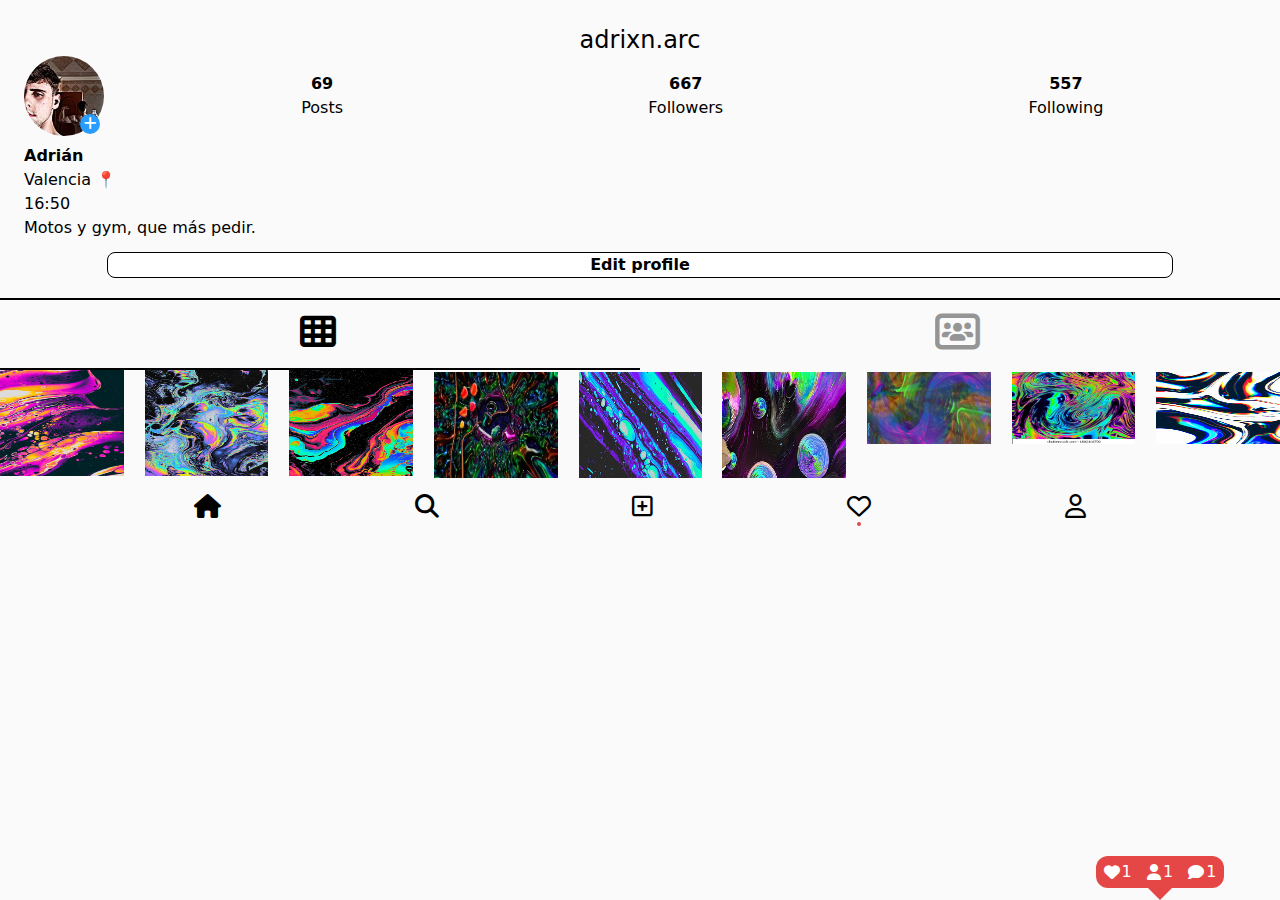
<file: public/index.html>
<!DOCTYPE html>
<html lang="en">
<head>
    <meta charset="UTF-8">
    <meta http-equiv="X-UA-Compatible" content="IE=edge">
    <meta name="viewport" content="width=device-width, initial-scale=1.0">
    <link rel="stylesheet" href="https://cdnjs.cloudflare.com/ajax/libs/font-awesome/6.2.1/css/all.min.css">
    <link rel="preconnect" href="https://fonts.googleapis.com">
    <link rel="preconnect" href="https://fonts.gstatic.com" crossorigin>
    <link href="https://fonts.googleapis.com/css2?family=Roboto&display=swap" rel="stylesheet">
    <link rel="stylesheet" href="../custom/custom.css">
    <title>Document</title>
</head>
<body>
    <div class="h-screen bg-[#FAFAFA]">
        <header>
            <div class="flex justify-center items-center"><h1 class="text-2xl mt-6">adrixn.arc</h1></div>
            <div class="flex justify-evenly items-center w-full">
                <div class="w-36 relative">
                    <img src="../images/288567444_175757318172639_363532182207527042_n.jpg" class="h-20 rounded-full ml-6">
                    <div class="w-5 h-5 bg-[#299CFF] flex justify-center items-center absolute left-20 bottom-0.5 rounded-full">
                        <i class="fa-solid fa-plus text-white text-sm"></i>
                    </div>
                </div>
                
                <div class="flex justify-around items-center w-full text-center mr-6 ml-6">
                    <div>
                        <p class="font-bold">69</p>
                        <p>Posts</p>
                    </div>
                    <div>
                        <p class="font-bold">667</p>
                        <p>Followers</p>
                    </div>
                    <div>
                        <p class="font-bold">557</p>
                        <p>Following</p>
                    </div>
                </div>
            </div>
            <div class="ml-6 mt-2">
                <p class="font-bold">Adrián</p>
                <p>Valencia 📍</p>
                <p>16:50</p>
                <p>Motos y gym, que más pedir.</p>
            </div>
            <div class="flex justify-center items-center mt-1">
                <button class="w-5/6 bg-[#FFFFFF] border border-solid border-black rounded-lg accent-pink-300 mt-2 font-bold">Edit profile</button>
            </div>
            <hr class="border-solid border border-black mt-5">
            <div class="flex justify-around mt-3">
                <i class="fa-solid fa-table-cells text-4xl"></i>
                <i class="fa-solid fa-users-rectangle text-4xl opacity-40"></i>
            </div>
            <hr class="border-solid border border-black mt-4 w-3/6">
        </header>
        <div class="flex flex-wrap justify-between">
            <img src="../images/1.jpg" alt="" class="w-[124px] h-[106px]">
            <img src="../images/2.jpg" class="w-[123px] h-[106px]">
            <img src="../images/3.jpg" class="w-[124px] h-[106px]">
            <img src="../images/4.jpg" class="w-[124px] h-[106px] mt-0.5">
            <img src="../images/5.jpg" class="w-[123px] h-[106px] mt-0.5">
            <img src="../images/6.jpg" class="w-[124px] h-[106px] mt-0.5">
            <img src="../images/7.jpg" class="w-[124px] h-[72px] mt-0.5">
            <img src="../images/9.webp" class="w-[123px] h-[72px] mt-0.5">
            <img src="../images/11.jpg" class="w-[124px] h-[72px] mt-0.5">
        </div>
        <div class="h-14 flex justify-evenly items-center">
            <i class="fa-solid fa-house text-2xl"></i>
            <i class="fa-solid fa-magnifying-glass text-2xl"></i>
            <i class="fa-regular fa-square-plus text-2xl"></i>
            <div id="ocultar" class="w-32 h-8 absolute bg-[#E54747] right-14 bottom-3 rounded-xl flex justify-evenly">
                <div class="flex relative w-32 justify-around">
                    <div class="flex justify-center items-center">
                        <i class="fa-solid fa-heart text-white mr-0.5"></i>
                        <p class="text-white">1</p>
                    </div>
                    <div class="flex justify-center items-center">
                        <i class="fa-solid fa-user text-white mr-0.5"></i>
                        <p class="text-white">1</p>
                    </div>
                    <div class="flex justify-center items-center">
                        <i class="fa-solid fa-comment text-white mr-0.5"></i>
                        <p class="text-white">1</p>
                    </div>
                </div>

            </div>
            <div class="flex-col items-center justify-center relative">
                
                <button onclick="ocultar()"><i class="fa-regular fa-heart text-2xl"></i></button>
                <div class="w-1 h-1 bg-[#E54747] flex justify-center items-center absolute left-2.5 rounded-full"></div>
                
            </div>
            
            <div id="triangulo" class="flex absolute bottom-0 right-[100px]">
                
            </div>
            <i class="fa-regular fa-user text-2xl"></i>
        </div>
    </div>
    <script src="../scripts/script.js"></script>
</body>
</html>
</file>
<file: custom/custom.css>
/*
! tailwindcss v3.2.4 | MIT License | https://tailwindcss.com
*/

/*
1. Prevent padding and border from affecting element width. (https://github.com/mozdevs/cssremedy/issues/4)
2. Allow adding a border to an element by just adding a border-width. (https://github.com/tailwindcss/tailwindcss/pull/116)
*/

*,
::before,
::after {
  box-sizing: border-box;
  /* 1 */
  border-width: 0;
  /* 2 */
  border-style: solid;
  /* 2 */
  border-color: #e5e7eb;
  /* 2 */
}

::before,
::after {
  --tw-content: '';
}

/*
1. Use a consistent sensible line-height in all browsers.
2. Prevent adjustments of font size after orientation changes in iOS.
3. Use a more readable tab size.
4. Use the user's configured `sans` font-family by default.
5. Use the user's configured `sans` font-feature-settings by default.
*/

html {
  line-height: 1.5;
  /* 1 */
  -webkit-text-size-adjust: 100%;
  /* 2 */
  -moz-tab-size: 4;
  /* 3 */
  -o-tab-size: 4;
     tab-size: 4;
  /* 3 */
  font-family: ui-sans-serif, system-ui, -apple-system, BlinkMacSystemFont, "Segoe UI", Roboto, "Helvetica Neue", Arial, "Noto Sans", sans-serif, "Apple Color Emoji", "Segoe UI Emoji", "Segoe UI Symbol", "Noto Color Emoji";
  /* 4 */
  font-feature-settings: normal;
  /* 5 */
}

/*
1. Remove the margin in all browsers.
2. Inherit line-height from `html` so users can set them as a class directly on the `html` element.
*/

body {
  margin: 0;
  /* 1 */
  line-height: inherit;
  /* 2 */
}

/*
1. Add the correct height in Firefox.
2. Correct the inheritance of border color in Firefox. (https://bugzilla.mozilla.org/show_bug.cgi?id=190655)
3. Ensure horizontal rules are visible by default.
*/

hr {
  height: 0;
  /* 1 */
  color: inherit;
  /* 2 */
  border-top-width: 1px;
  /* 3 */
}

/*
Add the correct text decoration in Chrome, Edge, and Safari.
*/

abbr:where([title]) {
  -webkit-text-decoration: underline dotted;
          text-decoration: underline dotted;
}

/*
Remove the default font size and weight for headings.
*/

h1,
h2,
h3,
h4,
h5,
h6 {
  font-size: inherit;
  font-weight: inherit;
}

/*
Reset links to optimize for opt-in styling instead of opt-out.
*/

a {
  color: inherit;
  text-decoration: inherit;
}

/*
Add the correct font weight in Edge and Safari.
*/

b,
strong {
  font-weight: bolder;
}

/*
1. Use the user's configured `mono` font family by default.
2. Correct the odd `em` font sizing in all browsers.
*/

code,
kbd,
samp,
pre {
  font-family: ui-monospace, SFMono-Regular, Menlo, Monaco, Consolas, "Liberation Mono", "Courier New", monospace;
  /* 1 */
  font-size: 1em;
  /* 2 */
}

/*
Add the correct font size in all browsers.
*/

small {
  font-size: 80%;
}

/*
Prevent `sub` and `sup` elements from affecting the line height in all browsers.
*/

sub,
sup {
  font-size: 75%;
  line-height: 0;
  position: relative;
  vertical-align: baseline;
}

sub {
  bottom: -0.25em;
}

sup {
  top: -0.5em;
}

/*
1. Remove text indentation from table contents in Chrome and Safari. (https://bugs.chromium.org/p/chromium/issues/detail?id=999088, https://bugs.webkit.org/show_bug.cgi?id=201297)
2. Correct table border color inheritance in all Chrome and Safari. (https://bugs.chromium.org/p/chromium/issues/detail?id=935729, https://bugs.webkit.org/show_bug.cgi?id=195016)
3. Remove gaps between table borders by default.
*/

table {
  text-indent: 0;
  /* 1 */
  border-color: inherit;
  /* 2 */
  border-collapse: collapse;
  /* 3 */
}

/*
1. Change the font styles in all browsers.
2. Remove the margin in Firefox and Safari.
3. Remove default padding in all browsers.
*/

button,
input,
optgroup,
select,
textarea {
  font-family: inherit;
  /* 1 */
  font-size: 100%;
  /* 1 */
  font-weight: inherit;
  /* 1 */
  line-height: inherit;
  /* 1 */
  color: inherit;
  /* 1 */
  margin: 0;
  /* 2 */
  padding: 0;
  /* 3 */
}

/*
Remove the inheritance of text transform in Edge and Firefox.
*/

button,
select {
  text-transform: none;
}

/*
1. Correct the inability to style clickable types in iOS and Safari.
2. Remove default button styles.
*/

button,
[type='button'],
[type='reset'],
[type='submit'] {
  -webkit-appearance: button;
  /* 1 */
  background-color: transparent;
  /* 2 */
  background-image: none;
  /* 2 */
}

/*
Use the modern Firefox focus style for all focusable elements.
*/

:-moz-focusring {
  outline: auto;
}

/*
Remove the additional `:invalid` styles in Firefox. (https://github.com/mozilla/gecko-dev/blob/2f9eacd9d3d995c937b4251a5557d95d494c9be1/layout/style/res/forms.css#L728-L737)
*/

:-moz-ui-invalid {
  box-shadow: none;
}

/*
Add the correct vertical alignment in Chrome and Firefox.
*/

progress {
  vertical-align: baseline;
}

/*
Correct the cursor style of increment and decrement buttons in Safari.
*/

::-webkit-inner-spin-button,
::-webkit-outer-spin-button {
  height: auto;
}

/*
1. Correct the odd appearance in Chrome and Safari.
2. Correct the outline style in Safari.
*/

[type='search'] {
  -webkit-appearance: textfield;
  /* 1 */
  outline-offset: -2px;
  /* 2 */
}

/*
Remove the inner padding in Chrome and Safari on macOS.
*/

::-webkit-search-decoration {
  -webkit-appearance: none;
}

/*
1. Correct the inability to style clickable types in iOS and Safari.
2. Change font properties to `inherit` in Safari.
*/

::-webkit-file-upload-button {
  -webkit-appearance: button;
  /* 1 */
  font: inherit;
  /* 2 */
}

/*
Add the correct display in Chrome and Safari.
*/

summary {
  display: list-item;
}

/*
Removes the default spacing and border for appropriate elements.
*/

blockquote,
dl,
dd,
h1,
h2,
h3,
h4,
h5,
h6,
hr,
figure,
p,
pre {
  margin: 0;
}

fieldset {
  margin: 0;
  padding: 0;
}

legend {
  padding: 0;
}

ol,
ul,
menu {
  list-style: none;
  margin: 0;
  padding: 0;
}

/*
Prevent resizing textareas horizontally by default.
*/

textarea {
  resize: vertical;
}

/*
1. Reset the default placeholder opacity in Firefox. (https://github.com/tailwindlabs/tailwindcss/issues/3300)
2. Set the default placeholder color to the user's configured gray 400 color.
*/

input::-moz-placeholder, textarea::-moz-placeholder {
  opacity: 1;
  /* 1 */
  color: #9ca3af;
  /* 2 */
}

input::placeholder,
textarea::placeholder {
  opacity: 1;
  /* 1 */
  color: #9ca3af;
  /* 2 */
}

/*
Set the default cursor for buttons.
*/

button,
[role="button"] {
  cursor: pointer;
}

/*
Make sure disabled buttons don't get the pointer cursor.
*/

:disabled {
  cursor: default;
}

/*
1. Make replaced elements `display: block` by default. (https://github.com/mozdevs/cssremedy/issues/14)
2. Add `vertical-align: middle` to align replaced elements more sensibly by default. (https://github.com/jensimmons/cssremedy/issues/14#issuecomment-634934210)
   This can trigger a poorly considered lint error in some tools but is included by design.
*/

img,
svg,
video,
canvas,
audio,
iframe,
embed,
object {
  display: block;
  /* 1 */
  vertical-align: middle;
  /* 2 */
}

/*
Constrain images and videos to the parent width and preserve their intrinsic aspect ratio. (https://github.com/mozdevs/cssremedy/issues/14)
*/

img,
video {
  max-width: 100%;
  height: auto;
}

/* Make elements with the HTML hidden attribute stay hidden by default */

[hidden] {
  display: none;
}

*, ::before, ::after {
  --tw-border-spacing-x: 0;
  --tw-border-spacing-y: 0;
  --tw-translate-x: 0;
  --tw-translate-y: 0;
  --tw-rotate: 0;
  --tw-skew-x: 0;
  --tw-skew-y: 0;
  --tw-scale-x: 1;
  --tw-scale-y: 1;
  --tw-pan-x:  ;
  --tw-pan-y:  ;
  --tw-pinch-zoom:  ;
  --tw-scroll-snap-strictness: proximity;
  --tw-ordinal:  ;
  --tw-slashed-zero:  ;
  --tw-numeric-figure:  ;
  --tw-numeric-spacing:  ;
  --tw-numeric-fraction:  ;
  --tw-ring-inset:  ;
  --tw-ring-offset-width: 0px;
  --tw-ring-offset-color: #fff;
  --tw-ring-color: rgb(59 130 246 / 0.5);
  --tw-ring-offset-shadow: 0 0 #0000;
  --tw-ring-shadow: 0 0 #0000;
  --tw-shadow: 0 0 #0000;
  --tw-shadow-colored: 0 0 #0000;
  --tw-blur:  ;
  --tw-brightness:  ;
  --tw-contrast:  ;
  --tw-grayscale:  ;
  --tw-hue-rotate:  ;
  --tw-invert:  ;
  --tw-saturate:  ;
  --tw-sepia:  ;
  --tw-drop-shadow:  ;
  --tw-backdrop-blur:  ;
  --tw-backdrop-brightness:  ;
  --tw-backdrop-contrast:  ;
  --tw-backdrop-grayscale:  ;
  --tw-backdrop-hue-rotate:  ;
  --tw-backdrop-invert:  ;
  --tw-backdrop-opacity:  ;
  --tw-backdrop-saturate:  ;
  --tw-backdrop-sepia:  ;
}

::backdrop {
  --tw-border-spacing-x: 0;
  --tw-border-spacing-y: 0;
  --tw-translate-x: 0;
  --tw-translate-y: 0;
  --tw-rotate: 0;
  --tw-skew-x: 0;
  --tw-skew-y: 0;
  --tw-scale-x: 1;
  --tw-scale-y: 1;
  --tw-pan-x:  ;
  --tw-pan-y:  ;
  --tw-pinch-zoom:  ;
  --tw-scroll-snap-strictness: proximity;
  --tw-ordinal:  ;
  --tw-slashed-zero:  ;
  --tw-numeric-figure:  ;
  --tw-numeric-spacing:  ;
  --tw-numeric-fraction:  ;
  --tw-ring-inset:  ;
  --tw-ring-offset-width: 0px;
  --tw-ring-offset-color: #fff;
  --tw-ring-color: rgb(59 130 246 / 0.5);
  --tw-ring-offset-shadow: 0 0 #0000;
  --tw-ring-shadow: 0 0 #0000;
  --tw-shadow: 0 0 #0000;
  --tw-shadow-colored: 0 0 #0000;
  --tw-blur:  ;
  --tw-brightness:  ;
  --tw-contrast:  ;
  --tw-grayscale:  ;
  --tw-hue-rotate:  ;
  --tw-invert:  ;
  --tw-saturate:  ;
  --tw-sepia:  ;
  --tw-drop-shadow:  ;
  --tw-backdrop-blur:  ;
  --tw-backdrop-brightness:  ;
  --tw-backdrop-contrast:  ;
  --tw-backdrop-grayscale:  ;
  --tw-backdrop-hue-rotate:  ;
  --tw-backdrop-invert:  ;
  --tw-backdrop-opacity:  ;
  --tw-backdrop-saturate:  ;
  --tw-backdrop-sepia:  ;
}

.absolute {
  position: absolute;
}

.relative {
  position: relative;
}

.left-20 {
  left: 5rem;
}

.bottom-0\.5 {
  bottom: 0.125rem;
}

.bottom-0 {
  bottom: 0px;
}

.right-14 {
  right: 3.5rem;
}

.bottom-3 {
  bottom: 0.75rem;
}

.left-2\.5 {
  left: 0.625rem;
}

.left-2 {
  left: 0.5rem;
}

.right-\[100px\] {
  right: 100px;
}

.left-\[51px\] {
  left: 51px;
}

.bottom-6 {
  bottom: 1.5rem;
}

.mt-6 {
  margin-top: 1.5rem;
}

.ml-6 {
  margin-left: 1.5rem;
}

.mr-6 {
  margin-right: 1.5rem;
}

.mt-2 {
  margin-top: 0.5rem;
}

.mt-1 {
  margin-top: 0.25rem;
}

.mt-5 {
  margin-top: 1.25rem;
}

.mt-3 {
  margin-top: 0.75rem;
}

.mt-4 {
  margin-top: 1rem;
}

.mt-0\.5 {
  margin-top: 0.125rem;
}

.mt-0 {
  margin-top: 0px;
}

.mr-0\.5 {
  margin-right: 0.125rem;
}

.mr-0 {
  margin-right: 0px;
}

.ml-4 {
  margin-left: 1rem;
}

.ml-3 {
  margin-left: 0.75rem;
}

.mr-3 {
  margin-right: 0.75rem;
}

.ml-2 {
  margin-left: 0.5rem;
}

.flex {
  display: flex;
}

.h-screen {
  height: 100vh;
}

.h-20 {
  height: 5rem;
}

.h-5 {
  height: 1.25rem;
}

.h-\[106px\] {
  height: 106px;
}

.h-\[72px\] {
  height: 72px;
}

.h-14 {
  height: 3.5rem;
}

.h-8 {
  height: 2rem;
}

.h-1 {
  height: 0.25rem;
}

.h-12 {
  height: 3rem;
}

.w-full {
  width: 100%;
}

.w-36 {
  width: 9rem;
}

.w-5 {
  width: 1.25rem;
}

.w-5\/6 {
  width: 83.333333%;
}

.w-3\/6 {
  width: 50%;
}

.w-\[124px\] {
  width: 124px;
}

.w-\[123px\] {
  width: 123px;
}

.w-32 {
  width: 8rem;
}

.w-1 {
  width: 0.25rem;
}

.w-24 {
  width: 6rem;
}

.w-20 {
  width: 5rem;
}

.w-96 {
  width: 24rem;
}

.flex-col {
  flex-direction: column;
}

.flex-wrap {
  flex-wrap: wrap;
}

.items-center {
  align-items: center;
}

.justify-center {
  justify-content: center;
}

.justify-between {
  justify-content: space-between;
}

.justify-around {
  justify-content: space-around;
}

.justify-evenly {
  justify-content: space-evenly;
}

.rounded-full {
  border-radius: 9999px;
}

.rounded-lg {
  border-radius: 0.5rem;
}

.rounded-xl {
  border-radius: 0.75rem;
}

.border {
  border-width: 1px;
}

.border-solid {
  border-style: solid;
}

.border-black {
  --tw-border-opacity: 1;
  border-color: rgb(0 0 0 / var(--tw-border-opacity));
}

.bg-\[\#FAFAFA\] {
  --tw-bg-opacity: 1;
  background-color: rgb(250 250 250 / var(--tw-bg-opacity));
}

.bg-\[\#299CFF\] {
  --tw-bg-opacity: 1;
  background-color: rgb(41 156 255 / var(--tw-bg-opacity));
}

.bg-\[\#FFFFFF\] {
  --tw-bg-opacity: 1;
  background-color: rgb(255 255 255 / var(--tw-bg-opacity));
}

.bg-\[\#E54747\] {
  --tw-bg-opacity: 1;
  background-color: rgb(229 71 71 / var(--tw-bg-opacity));
}

.px-2 {
  padding-left: 0.5rem;
  padding-right: 0.5rem;
}

.text-center {
  text-align: center;
}

.text-2xl {
  font-size: 1.5rem;
  line-height: 2rem;
}

.text-sm {
  font-size: 0.875rem;
  line-height: 1.25rem;
}

.text-4xl {
  font-size: 2.25rem;
  line-height: 2.5rem;
}

.text-xl {
  font-size: 1.25rem;
  line-height: 1.75rem;
}

.text-xs {
  font-size: 0.75rem;
  line-height: 1rem;
}

.font-bold {
  font-weight: 700;
}

.text-white {
  --tw-text-opacity: 1;
  color: rgb(255 255 255 / var(--tw-text-opacity));
}

.accent-pink-300 {
  accent-color: #f9a8d4;
}

.opacity-40 {
  opacity: 0.4;
}

#triangulo{
  width: 0;
  height: 0;
  border-left: 20px solid transparent;
  border-right: 20px solid transparent;
  border-top: 20px solid #E54747;
}
</file>
